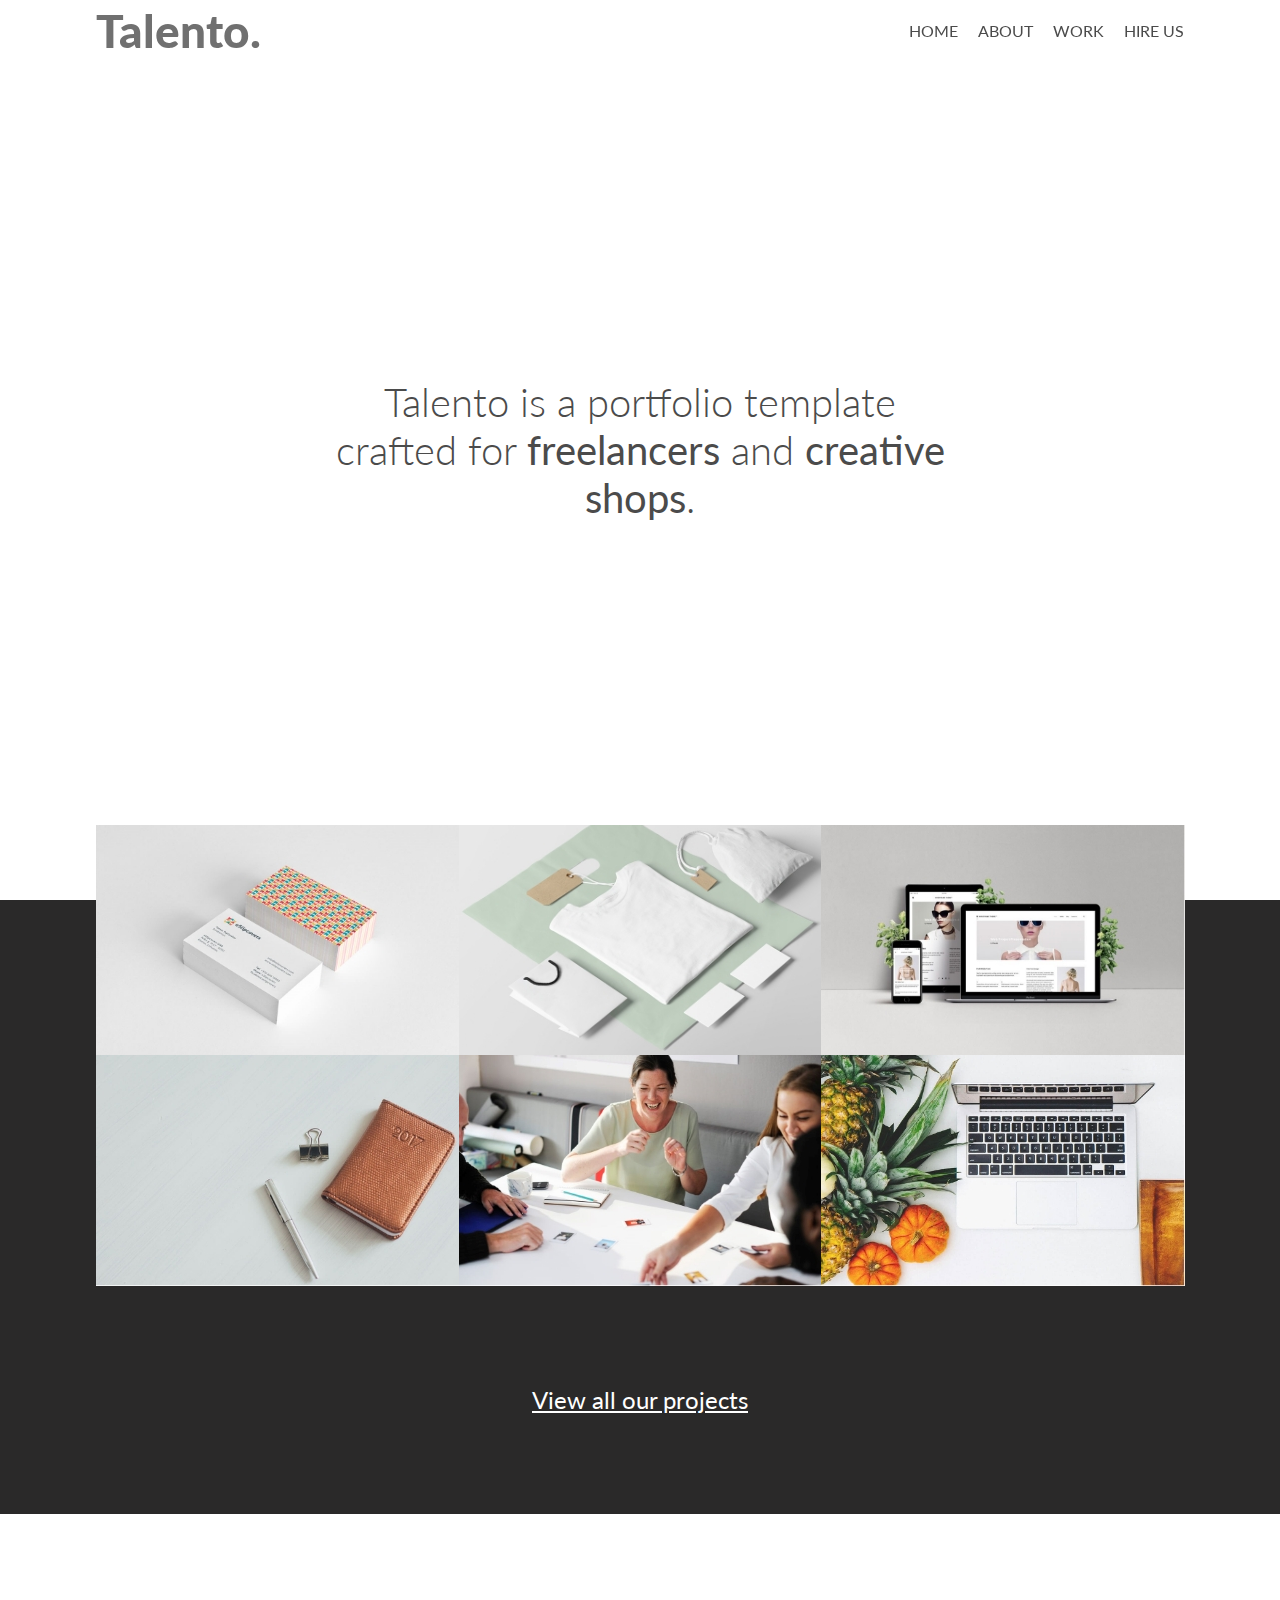
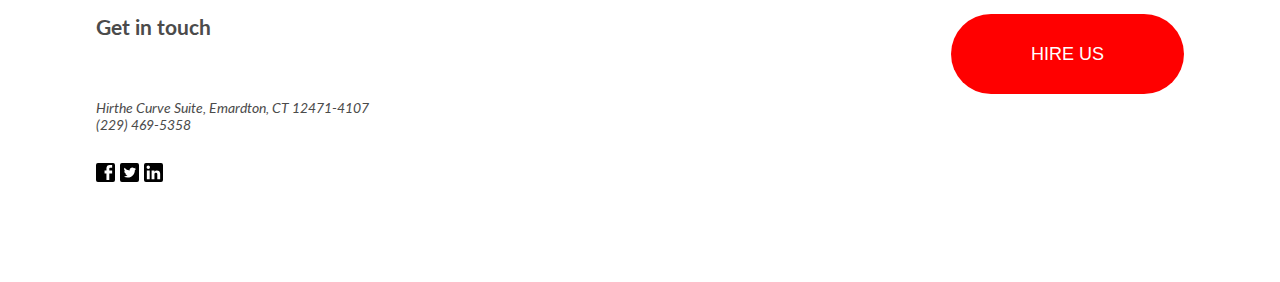
<file: index.html>
<!DOCTYPE html>
<html>
    <head>
        <title>Linux</title>

        <meta charset="UTF-8">
        <meta name="viewport" content="width=device-width, initial-scale=1">

        <link rel="stylesheet" type="text/css" href="style.css">
        <link href="https://fonts.googleapis.com/css?family=Lato:300,400,700,900&amp;subset=latin-ext" rel="stylesheet">
    </head>

    <body>
        <header class="header">
            <div class="container container-header">
                <a href="index.html" class="logo">
                    Talento.
                </a>

                <nav class="nav">
                    <ul class="nav-list">
                        <li class="nav-item">
                            <a href="#" class="nav-label">Home</a>
                        </li>

                        <li class="nav-item">
                            <a href="#" class="nav-label">About</a>
                        </li>

                        <li class="nav-item">
                            <a href="#" class="nav-label">Work</a>
                        </li>

                        <li class="nav-item">
                            <a href="#" class="nav-label">Hire us</a>
                        </li>
                    </ul>
                </nav>
            </div>
        </header>

        <section class="section-hero">
            <div class="container section-hero-container">
                <h1 class="hero title title-main">
                    Talento is a portfolio template crafted for <strong>freelancers</strong> and <strong>creative shops</strong>.
                </h1>
            </div>
        </section>

        <section class="section-projects">
            <div class="container">
                <div class="projects-list">
                    <a href="#" class="project">
                        <figure class="image-wrapper">
                            <img src="img/1.jpg" alt="image"> 
                        </figure>

                        <div class="project-bg">
                            <h3 class="project-title title title-alt">
                                Lorem ipsum
                            </h3>
                        </div>
                    </a>

                    <a href="#" class="project">
                        <figure class="image-wrapper">
                            <img src="img/2.jpg" alt="image"> 
                        </figure>

                        <div class="project-bg">
                            <h3 class="project-title title title-alt">
                                Lorem ipsum
                            </h3>
                        </div>
                    </a>

                    <a href="#" class="project">
                        <figure class="image-wrapper">
                            <img src="img/3.jpg" alt="image"> 
                        </figure>

                        <div class="project-bg">
                            <h3 class="project-title title title-alt">
                                Lorem ipsum
                            </h3>
                        </div>
                    </a>

                    <a href="#" class="project">
                        <figure class="image-wrapper">
                            <img src="img/4.jpg" alt="image"> 
                        </figure>

                        <div class="project-bg">
                            <h3 class="project-title title title-alt">
                                Lorem ipsum
                            </h3>
                        </div>
                    </a>

                    <a href="#" class="project">
                        <figure class="image-wrapper">
                            <img src="img/5.jpg" alt="image"> 
                        </figure>

                        <div class="project-bg">
                            <h3 class="project-title title title-alt">
                                Lorem ipsum
                            </h3>
                        </div>
                    </a>

                    <a href="#" class="project">
                        <figure class="image-wrapper">
                            <img src="img/6.jpg" alt="image"> 
                        </figure>

                        <div class="project-bg">
                            <h3 class="project-title title title-alt">
                                Lorem ipsum
                            </h3>
                        </div>
                    </a>
                </div>

                <a href="#" class="link-white show-more title title-alt">
                    View all our projects
                </a>
            </div>
        </section>

        <section class="section-contact">
            <div class="container container-default container-flex">
                <div class="contact-content">
                    <h4 class="contact-title title">
                        Get in touch
                    </h4>

                    <address class="contact-address">
                        Hirthe Curve Suite, Emardton, CT 12471-4107 <br />
                        (229) 469-5358
                    </address>

                    <ul class="socials-list">
                        <li class="social-item">
                            <figure class="image-wrapper">
                                <img src="img/Facebook.svg" alt="fb">
                            </figure>
                        </li>

                        <li class="social-item">
                            <figure class="image-wrapper">
                                <img src="img/Twitter.svg" alt="fb">
                            </figure>
                        </li>

                        <li class="social-item">
                            <figure class="image-wrapper">
                                <img src="img/Linkedin.svg" alt="fb">
                            </figure>
                        </li>
                    </ul>
                </div>

                <button class="btn btn-l btn-red contact-btn">
                    <span class="btn-wrap">
                        <span class="btn-label">
                            Hire us
                        </span>
                    </span>
                </button>
            </div>
        </section>

        
    </body>
</html>
</file>
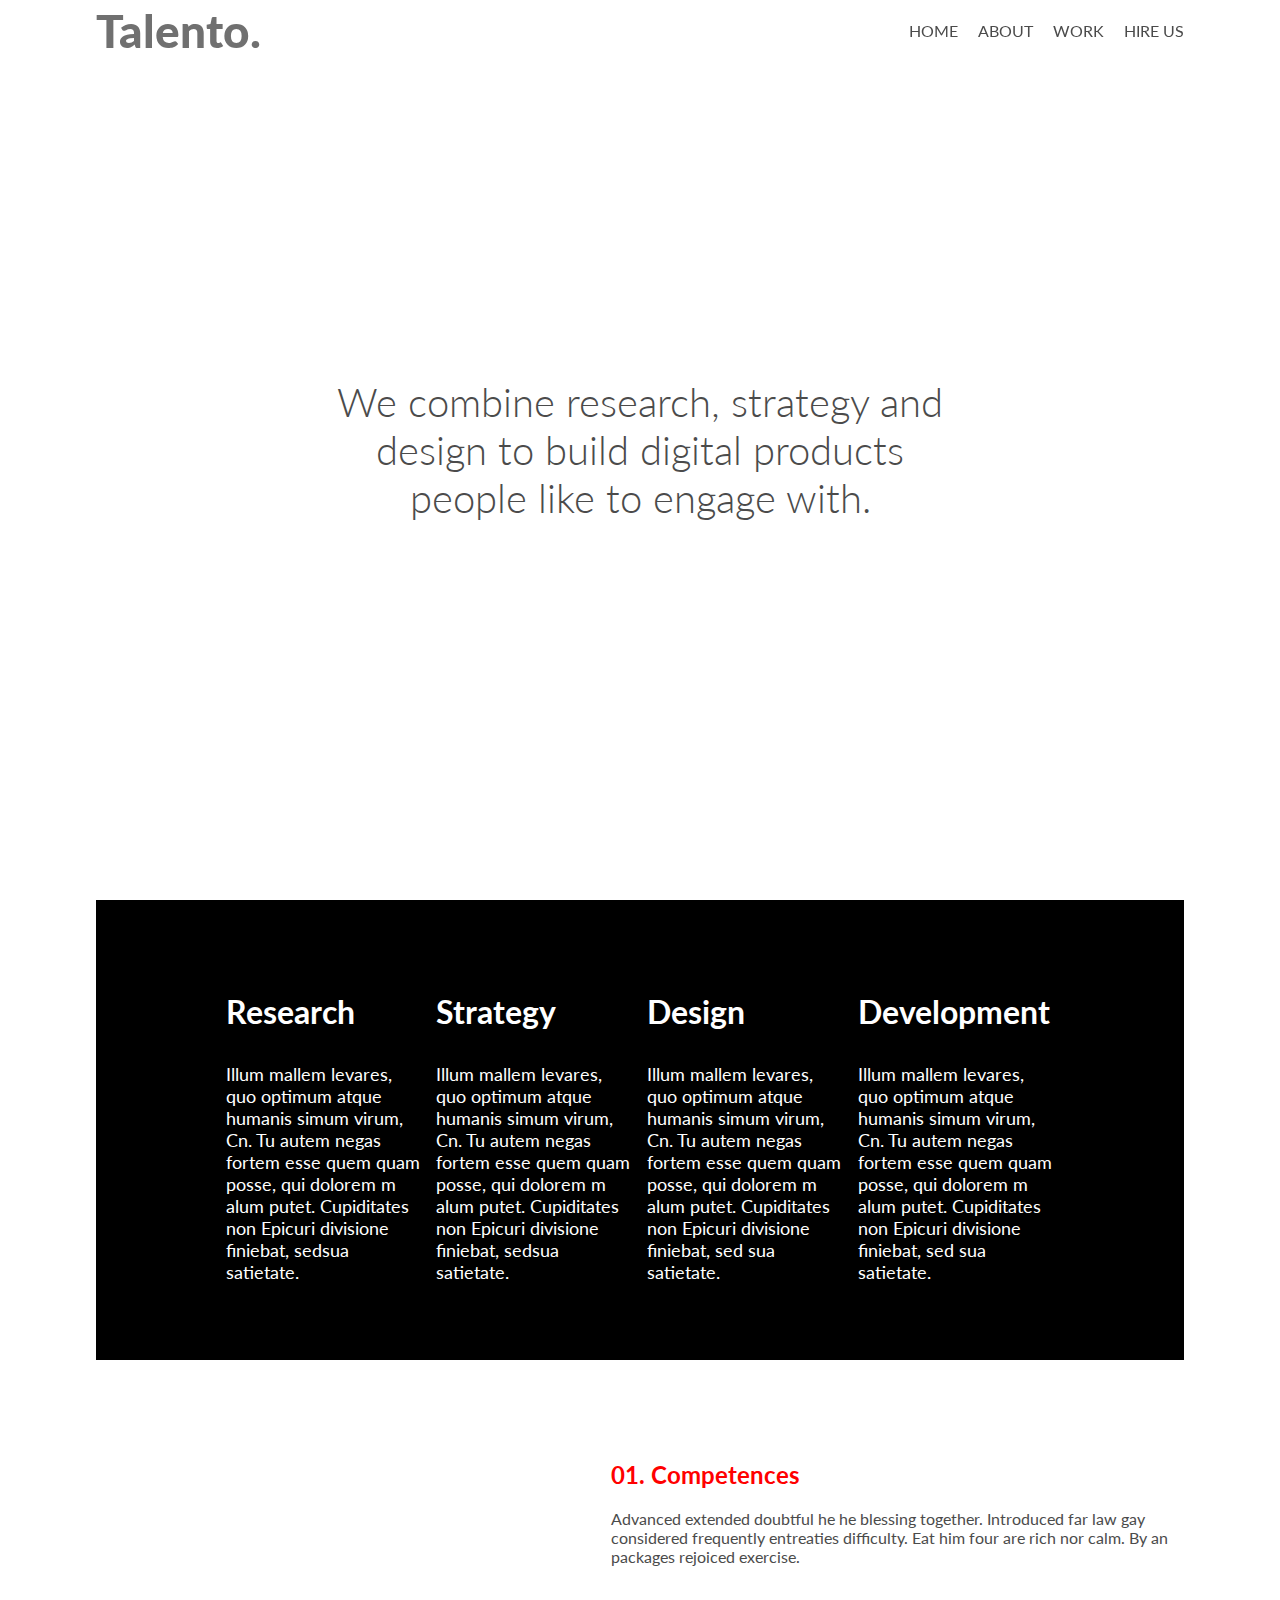
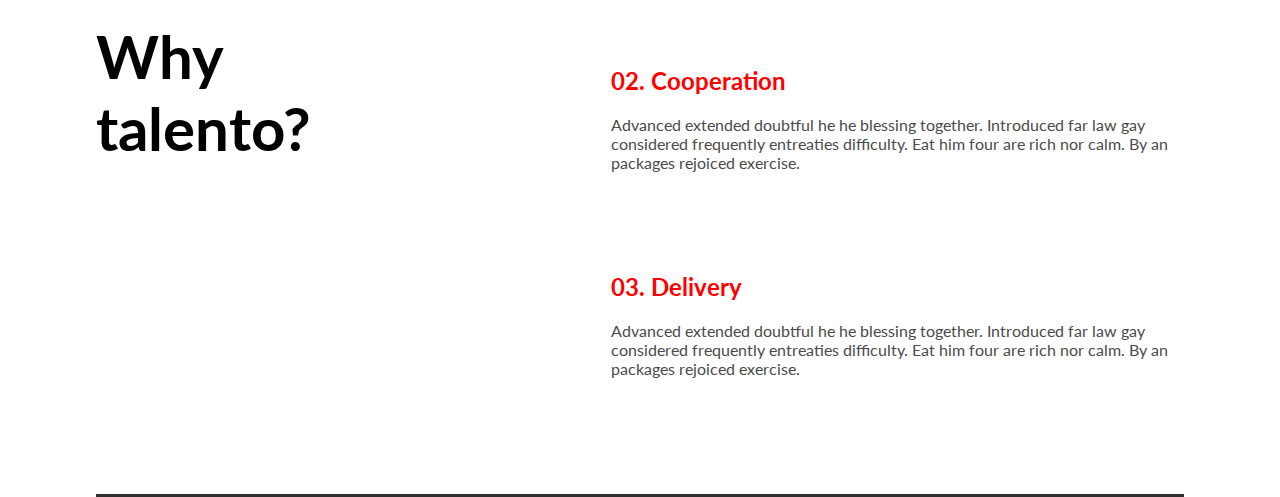
<file: about.html>
<!DOCTYPE html>
<html>
    <head>
        <title>About</title>

        <meta charset="UTF-8">
        <meta name="viewport" content="width=device-width, initial-scale=1">

        <link rel="stylesheet" type="text/css" href="style.css">
        <link href="https://fonts.googleapis.com/css?family=Lato:300,400,700,900&amp;subset=latin-ext" rel="stylesheet">
    </head>
<body>

    <header class="header">
        <div class="container container-header">
            <a href="index.html" class="logo">
                Talento.
            </a>

            <nav class="nav">
                <ul class="nav-list">
                    <li class="nav-item">
                        <a href="#" class="nav-label">Home</a>
                    </li>

                    <li class="nav-item">
                        <a href="#" class="nav-label">About</a>
                    </li>

                    <li class="nav-item">
                        <a href="#" class="nav-label">Work</a>
                    </li>

                    <li class="nav-item">
                        <a href="#" class="nav-label">Hire us</a>
                    </li>
                </ul>
            </nav>
        </div>
    </header>

    <section class="section-hero">
            <div class="container section-hero-container">
                <h1 class="hero title title-main">
                    We combine research, strategy and design to build digital products people like to engage with.
                </h1>
            </div>
        </section>

    <section class="section-black">
        <div class="container">
            <div class="black-section container-flex">

                <div class="black-section-item">
                    <h3 class="black-section-header title-default">
                        Research
                    </h3>

                    <span class="black-section-small-text">
                        Illum mallem levares, quo optimum atque humanis simum virum, Cn. Tu autem negas fortem esse quem quam posse, qui dolorem m alum putet. Cupiditates non Epicuri divisione finiebat, sedsua satietate.
                    </span>
                </div>

                <div class="black-section-item">
                    <h3 class="black-section-header title-default">
                        Strategy
                    </h3>

                    <span class="black-section-small-text">
                        Illum mallem levares, quo optimum atque humanis simum virum, Cn. Tu autem negas fortem esse quem quam posse, qui dolorem m alum putet. Cupiditates non Epicuri divisione finiebat, sedsua satietate.
                    </span>
                </div>

                <div class="black-section-item">
                    <h3 class="black-section-header title-default">
                        Design
                    </h3>

                    <span class="black-section-small-text">
                        Illum mallem levares, quo optimum atque humanis simum virum, Cn. Tu autem negas fortem esse quem quam posse, qui dolorem m alum putet. Cupiditates non Epicuri divisione finiebat, sed sua satietate.
                    </span>
                </div>

                <div class="black-section-item">
                    <h3 class="black-section-header title-default">
                        Development
                    </h3>

                    <span class="black-section-small-text">
                        Illum mallem levares, quo optimum atque humanis simum virum, Cn. Tu autem negas fortem esse quem quam posse, qui dolorem m alum putet. Cupiditates non Epicuri divisione finiebat, sed sua satietate.
                    </span>
                </div>
            </div>
        </div>

    </section>

    <section class="container talento-header">
        <header class="title-primary side-header">
            Why talento?
        </header>

        <div class="article">
            <div class="side-text">
                <h2 class="side-text-header">
                    01. Competences
                </h2>

                <p>
                    Advanced extended doubtful he he blessing together. Introduced far law gay considered frequently entreaties difficulty. Eat him four are rich nor calm. By an packages rejoiced exercise.
                </p>
            </div>

            <div class="side-text">
                <h2 class="side-text-header">
                    02. Cooperation
                </h2>
        
                <p>
                    Advanced extended doubtful he he blessing together. Introduced far law gay considered frequently entreaties difficulty. Eat him four are rich nor calm. By an packages rejoiced exercise.
                </p>
            </div>

            <div class="side-text">
                <h2 class="side-text-header">
                    03. Delivery
                </h2>
            
                <p>
                    Advanced extended doubtful he he blessing together. Introduced far law gay considered frequently entreaties difficulty. Eat him four are rich nor calm. By an packages rejoiced exercise.
                </p>
            </div>
        </div>
    </section>

</body>
</html>
</file>
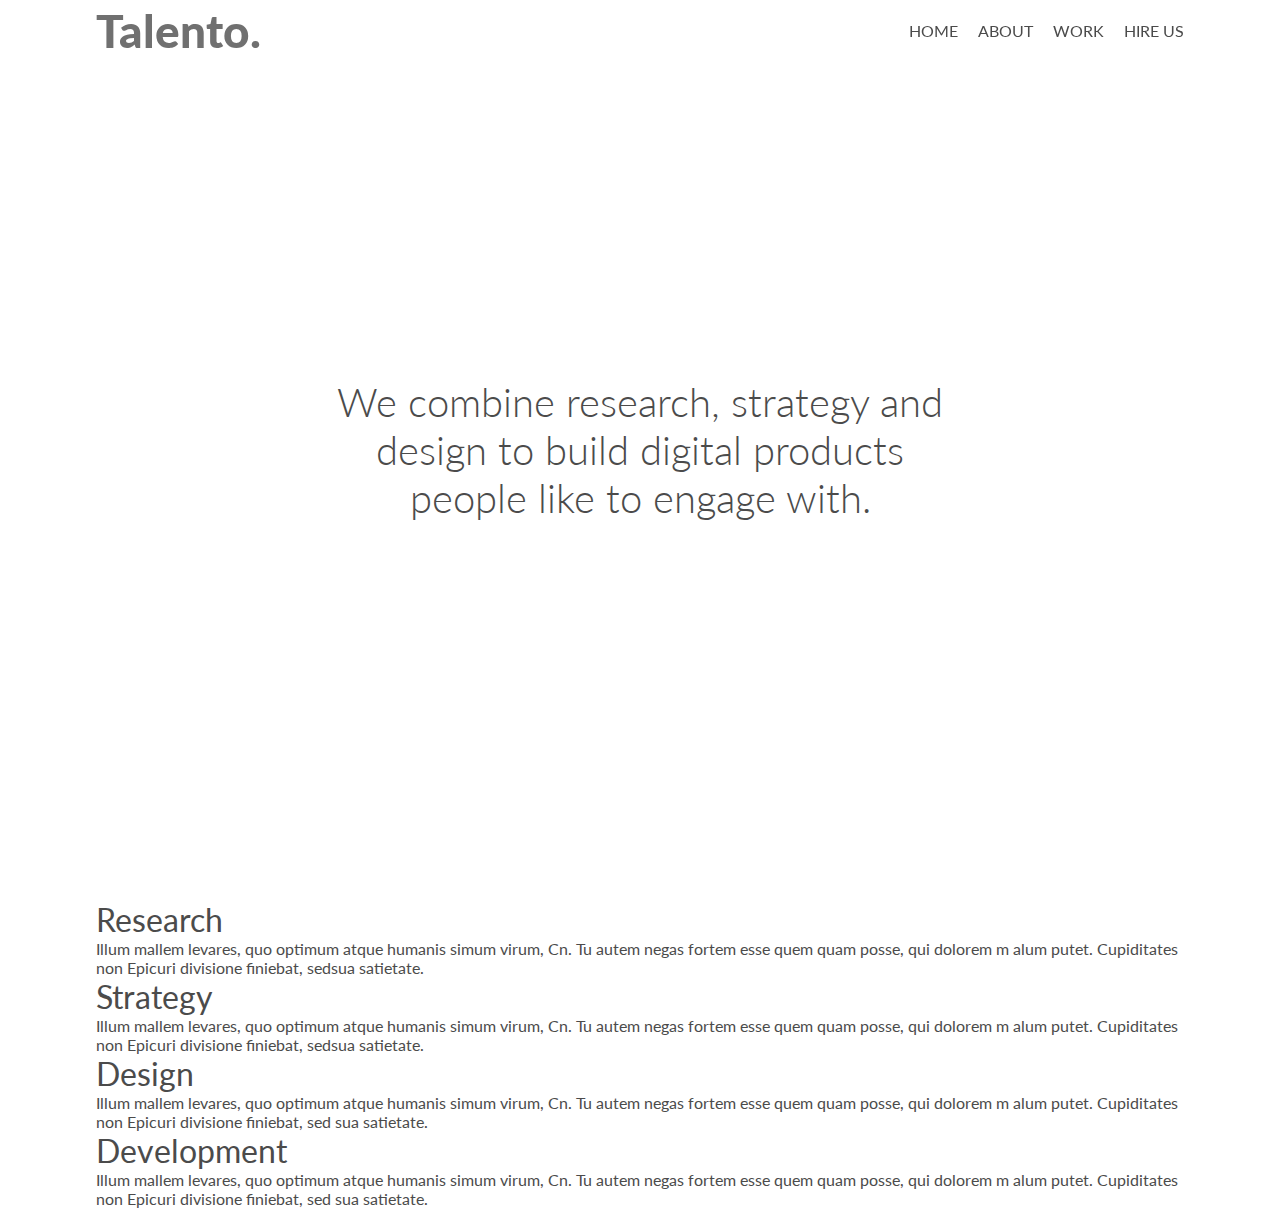
<file: about.html.html>
<!DOCTYPE html>
<html>
    <head>
        <title>About</title>

        <meta charset="UTF-8">
        <meta name="viewport" content="width=device-width, initial-scale=1">

        <link rel="stylesheet" type="text/css" href="style.css">
        <link href="https://fonts.googleapis.com/css?family=Lato:300,400,700,900&amp;subset=latin-ext" rel="stylesheet">
    </head>
<body>

    <header class="header">
        <div class="container container-header">
            <a href="index.html" class="logo">
                Talento.
            </a>

            <nav class="nav">
                <ul class="nav-list">
                    <li class="nav-item">
                        <a href="#" class="nav-label">Home</a>
                    </li>

                    <li class="nav-item">
                        <a href="#" class="nav-label">About</a>
                    </li>

                    <li class="nav-item">
                        <a href="#" class="nav-label">Work</a>
                    </li>

                    <li class="nav-item">
                        <a href="#" class="nav-label">Hire us</a>
                    </li>
                </ul>
            </nav>
        </div>
    </header>

    <section class="section-hero">
            <div class="container section-hero-container">
                <h1 class="hero title title-main">
                    We combine research, strategy and design to build digital products people like to engage with.
                </h1>
            </div>
        </section>

    <section class="#">
        <div class="container black-rentagle">

            <div class="black-rentagle-item">
                <header class="black-rentagle-header title-default">
                    Research
                </header>

                <span class="black-rentagle-small-text">
                    Illum mallem levares, quo optimum atque humanis simum virum, Cn. Tu autem negas fortem esse quem quam posse, qui dolorem m alum putet. Cupiditates non Epicuri divisione finiebat, sedsua satietate.
                </span>
            </div>

            <div class="black-rentagle-item">
                <header class="black-rentagle-header title-default">
                    Strategy
                </header>

                <span class="black-rentagle-small-text">
                    Illum mallem levares, quo optimum atque humanis simum virum, Cn. Tu autem negas fortem esse quem quam posse, qui dolorem m alum putet. Cupiditates non Epicuri divisione finiebat, sedsua satietate.
                </span>
            </div>

            <div class="black-rentagle-item">
                <header class="black-rentagle-header title-default">
                    Design
                </header>

                <span class="black-rentagle-small-text">
                    Illum mallem levares, quo optimum atque humanis simum virum, Cn. Tu autem negas fortem esse quem quam posse, qui dolorem m alum putet. Cupiditates non Epicuri divisione finiebat, sed sua satietate.
                </span>
            </div>

            <div class="black-rentagle-item">
                <header class="black-rentagle-header title-default">
                    Development
                </header>

                <span class="black-rentagle-small-text">
                    Illum mallem levares, quo optimum atque humanis simum virum, Cn. Tu autem negas fortem esse quem quam posse, qui dolorem m alum putet. Cupiditates non Epicuri divisione finiebat, sed sua satietate.
                </span>
            </div>

        </div>
    </section>

</body>
</html>
</file>
<file: style.css>
body {
    margin: 0;
    padding: 0;
    font-family: 'Lato', sans-serif;
    color: #4B4B4B;
}

a {
    color: #4B4B4B;
    text-decoration: none;
    transition: 200ms;
}

a:hover {
    color: #f00;
}

* {
    box-sizing: border-box;
}

.container {
    max-width: 1088px;

    margin: 0 auto;

}

.container-default {
    padding: 100px 0;
}

.container-flex {
    display: flex;
    justify-content: space-between;
}

.title {
    margin: 0;
}

.title-primary {
    font-size: 60px;
}

.title-main {
    font-size: 40px;
}

.title-default {
    font-size: 32px;
}

.title-alt {
    font-size: 24px;
}

.btn {
    margin: 0;
    padding: 0;

    border: 0;

    background: none;
    outline: none;
    cursor: pointer;
}

.btn-wrap {
    display: flex;

    justify-content: center;
    align-items: center;
}

.btn-l {
    height: 80px;

    padding: 0 80px;

    border-radius: 40px;
    font-size: 18px;
    text-transform: uppercase;
    font-weight: 400;
}

.btn-red {
    background-color: #f00;
    color: #fff;
}

.image-wrapper {
    margin: 0;
}

.image-wrapper img {
    display: block;
}

.header {
    position: fixed;

    top: 0;
    left: 0;

    height: 60px;
    width: 100%;

    z-index: 999;
}

.container-header {
    display: flex;
    justify-content: space-between;
    align-items: center;

    height: 100%;
}


.logo {
    font-size: 46px;
    font-weight: 900;

    text-decoration: none;

    color: #707070;
}

.nav-list {
    display: flex;
    
    margin: 0;
    padding: 0;

    list-style: none;
}

.nav-item:not(:last-child) {
    margin-right: 20px;
}

.nav-label {
    text-transform: uppercase;
}

.section-hero {
    height: 100vh;
}

.section-hero-container {
    display: flex;
    align-items: center;
    justify-content: center;

    height: 100%;
}
.hero {
    max-width: 635px;
    
    font-weight: 300;

    text-align: center;
}

.section-projects {
    padding-bottom: 100px;

    background-color: #2A2929;
}

.projects-list {
    position: relative;

    top: -75px;

    display: flex;
    flex-wrap: wrap;

    width: 100%;

    margin-bottom: -75px;
}


.project {
    position: relative;

    height: 230px;
    width: 33.33%;


}

.project:hover .project-bg {
    opacity: 1;
}

.project-bg {
    position: absolute;
    left: 0;
    top: 0;

    width: 100%;
    height: 100%;

    padding: 30px 15px;

    background-color: rgba(255, 0, 0, 0.5);
    opacity: 0;

    transition: 200ms;
}

.project-title {
    color: #fff;
    text-transform: uppercase;
    font-weight: 700;
}

.link-white {
    color: #fff;
}

.show-more {
    display: block;

    margin: 100px 0 0; 

    text-decoration: underline;

    text-align: center;

}

.contact-title {
    font-size: 21px;
}

.contact-address {
    margin: 60px 0 30px;

    font-size: 14px;

}

.socials-list {
    display: flex;

    margin: 0;
    padding: 0;

    list-style: none;
}

.social-item:not(:last-child) {
    margin-right: 5px;
}



.black-section {
    display: flex;
    justify-content: space-around;

    padding: 60px 130px;

    height: 460px;

    background-color: #000;
    color: #fff;
}

.black-section-header {
    margin-bottom: 0 50px 0 0; 
    padding: 0;

    font-weight: 700;
}

.black-section-small-text {
    font-size: 18px;
}

.black-section-item:not(:last-child) {
    padding-right: 15px;
}

.talento-header {
    display: flex;

    border-bottom: 3px solid #303030;
}
.side-header {
    margin: 260px 300px 0 0;

    color: #000;
    font-weight: 700;
}


.side-text {
    margin-top: 100px;
}

.side-text:last-child {
    padding-bottom: 100px;
}
.side-text-header {
    color: #f00;
}
</file>
